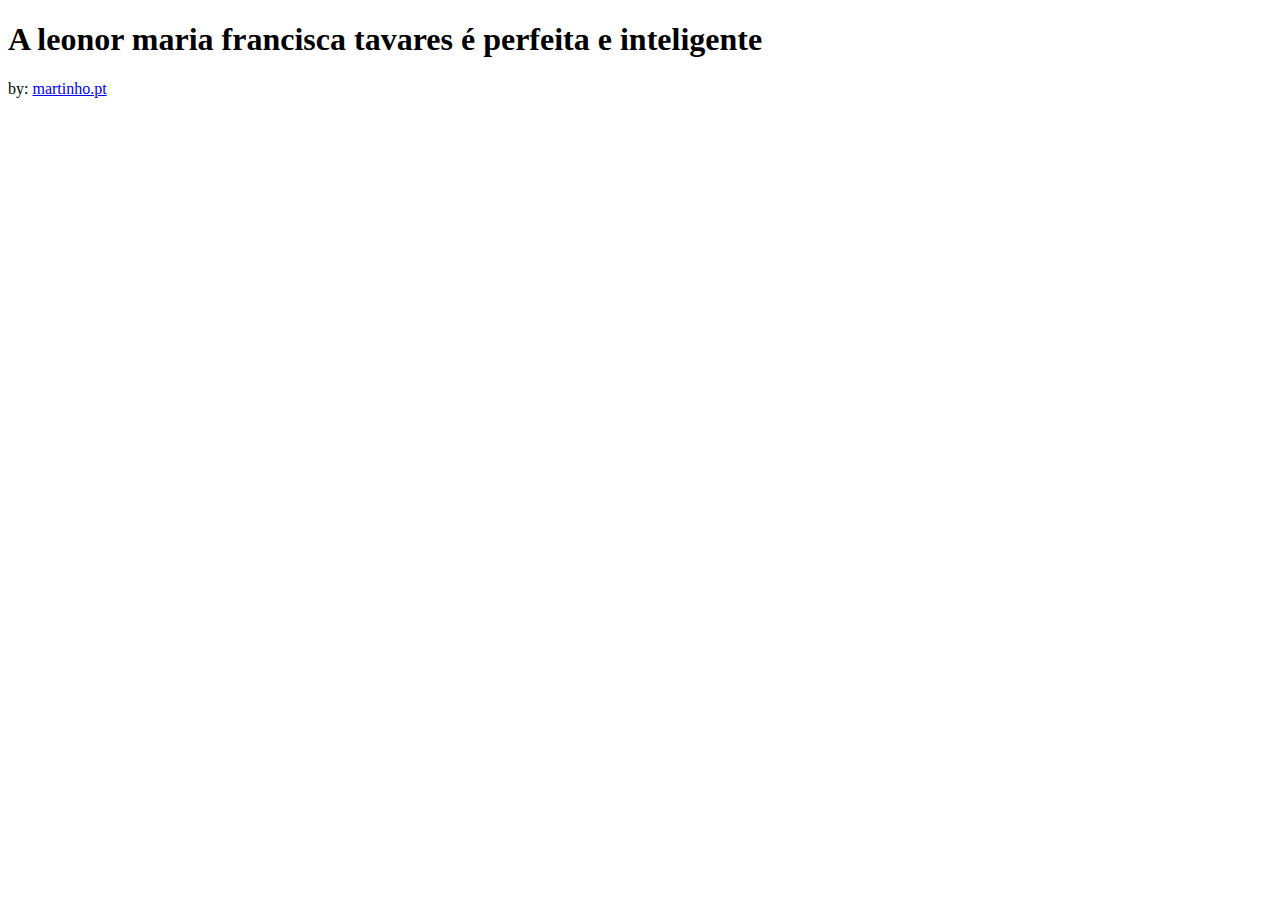
<file: leonor.html>
<!DOCTYPE html>
<html>
<head>
    <title>leanor perfeita</title>
</head>
<body>
    <h1>A leonor maria francisca tavares é perfeita e inteligente</h1>
    <p>by: <a href="https://martinho.pt">martinho.pt</a></p>
</body>
</html>
</file>
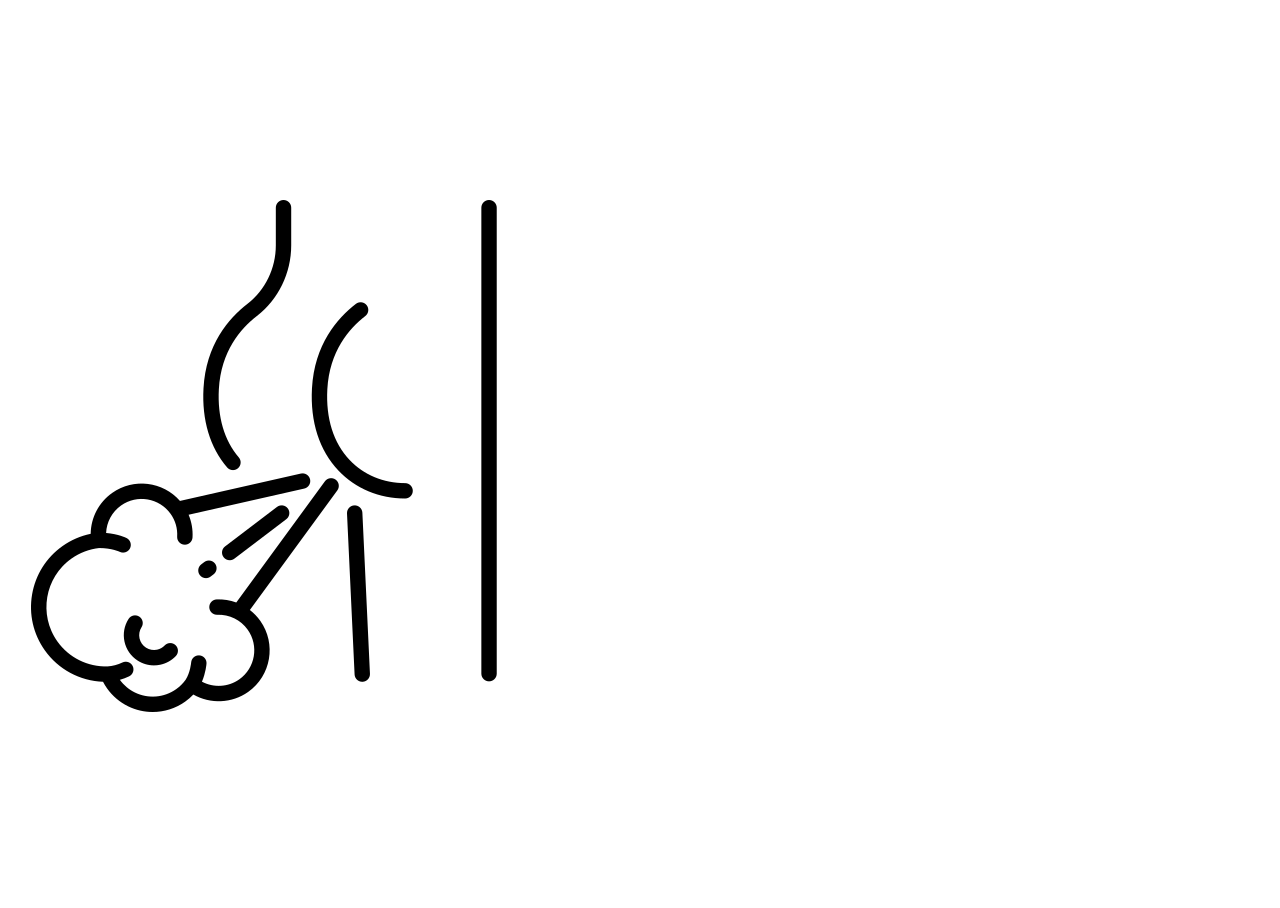
<file: peido.html>
<!DOCTYPE html>
<html>
<head><title>peido</title>
    <meta charset="UTF-8">
    <meta http-equiv="X-UA-Compatible" content="IE=edge">
    <meta name="viewport" content="width=device-width, initial-scale=1.0">
    <link rel="icon" type="image/x-icon" href="favicon.png">
    <meta name="author" content="https://martinho.pt">
    <meta name="description" content="peido">

    <!-- Google / Search Engine Tags -->
    <meta itemprop="name" content="peido" />
    <meta itemprop="description" content="peido" />
    <meta itemprop="image" content="https://peido.pt/favicon.png" />

    <!-- Facebook Meta Tags -->
    <meta property="og:url" content="https://peido.pt/" />
    <meta property="og:type" content="website" />
    <meta property="og:title" content="peido" />
    <meta property="og:description" content="peido" />
    <meta property="og:image" content="https://peido.pt/favicon.png" />

    <!-- Twitter Meta Tags -->
    <meta name="twitter:card" content="summary_large_image" />
    <meta name="twitter:title" content="peido" />
    <meta name="twitter:description" content="peido" />
    <meta name="twitter:image" content="https://peido.pt/favicon.png" /><style>
    html, body {
        height: 100%;
    }
</style></head>
<body style="align-content: center;">
    <img src="favicon.png" alt="peido">
</body>
</html>
</file>
